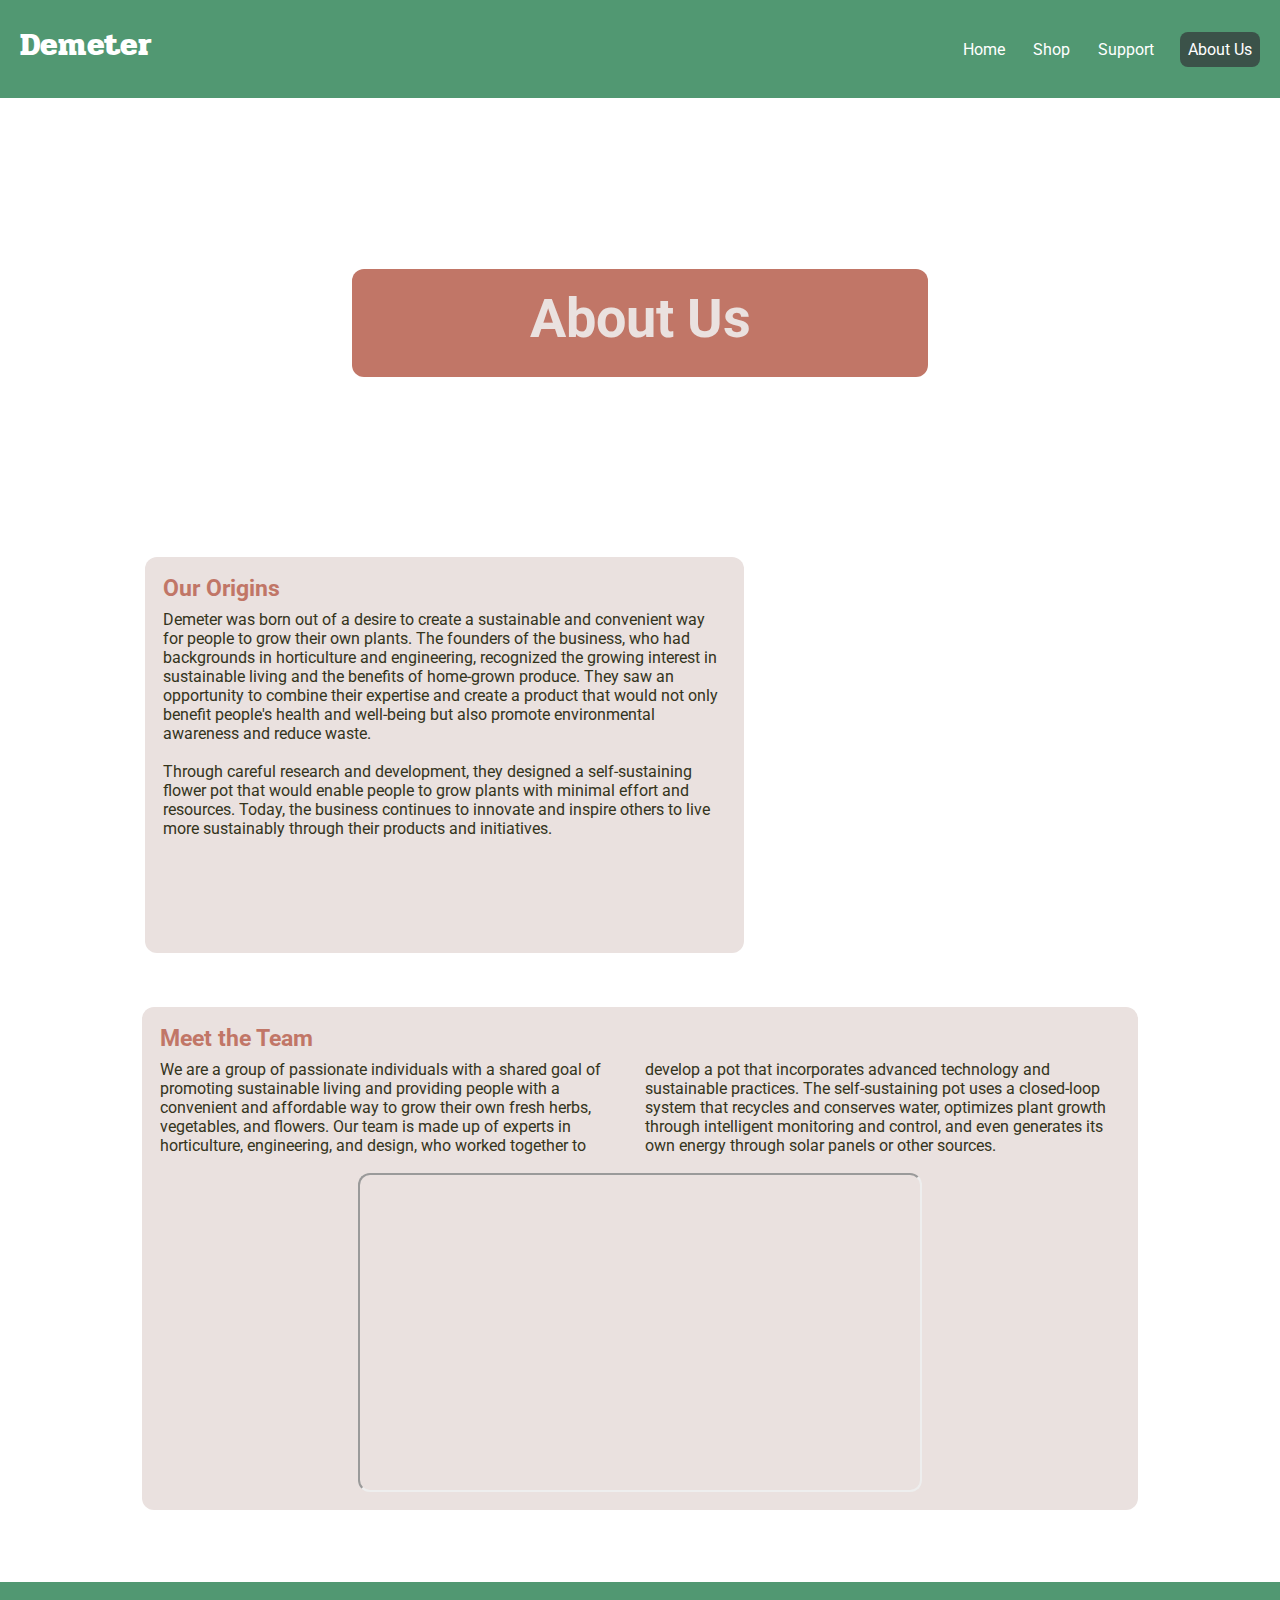
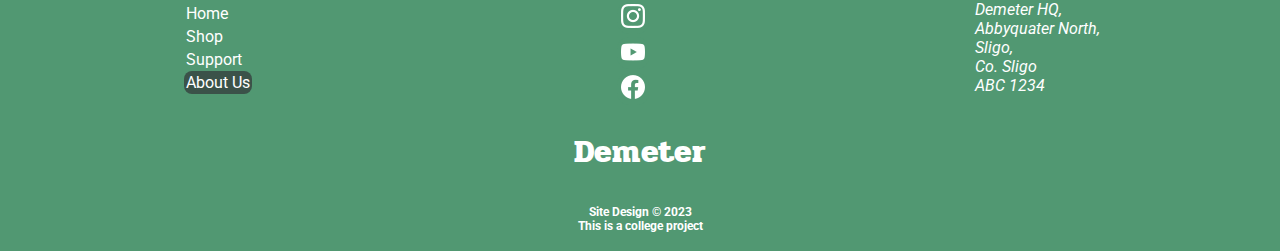
<file: about.html>
<!DOCTYPE html>
<html lang="en">

<head>

    <!--Styling-->
    <link rel="stylesheet" href="Style_Sheets/AboutSS.css">
    <link rel="stylesheet" href="Style_Sheets/universal_styling.css">
    <style>

    </style>
    
    <!--Customizing Tabs-->
    <link rel="icon" href="Resources/favicon.ico"/>
    <title id="title" >About | Demeter</title>

    <!--Meta Data-->
    <meta name="description" content="Welcome to the home of Demeter! Find out about how it can benifit you!">
    <meta name="keywords" content="Self-watering plant pot, Sustainable plant pot, Indoor plant pot, Eco-friendly plant pot, Smart plant pot">
    <meta charset="utf-8">

    <!--Importing Fonts-->
    <link href="https://fonts.googleapis.com/css2?family=Pridi&family=Roboto&display=swap" rel="stylesheet">

</head>

<body>

    <header>

        <nav id="top_navigation_bar">

            <h1 class="brand">Demeter</h1>
        
            <ul id="top_navigation_links">

                <li> <a href="index.html">Home</a> </li>
                <li> <a href="shop.html">Shop</a> </li>
                <li> <a href="support.html">Support</a> </li>
                <li> <a href="About.html" style="background-color: #3B5249; padding: 0.5em;">About Us</a> </li>

            </ul>

        </nav>

    </header>

    <main>

        <section id="page_title_banner">

            <article>
                <h2>About Us</h2>
            </article>

        </section>

        <section id="our_origins">

            <article id="origin_desc">

                <h2>Our Origins</h2>
                <p> Demeter was born out of a desire to create a sustainable and convenient way for people to grow their own plants. The founders of the business, who had 
                    backgrounds in horticulture and engineering, recognized the growing interest in sustainable living and the benefits of home-grown produce. They saw an 
                    opportunity to combine their expertise and create a product that would not only benefit people's health and well-being but also promote environmental 
                    awareness and reduce waste. 
                    <br><br>
                    Through careful research and development, they designed a self-sustaining flower pot that would enable people to grow plants 
                    with minimal effort and resources. Today, the business continues to innovate and inspire others to live more sustainably through their products and 
                    initiatives.</p>
            </article>

            <iframe id="map" src="https://www.google.com/maps/embed?pb=!1m18!1m12!1m3!1d2329.493929093083!2d-8.495338084126233!3d54.27752968018469!2m3!1f0!2f0!3f0!3m2!1i1024!2i768!4f13.1!3m3!1m2!1s0x485ee8289567faa3%3A0xa8c072864080d56!2sEnterprise%20Ireland%20Regional%20Office!5e0!3m2!1sen!2sie!4v1678810678383!5m2!1sen!2sie" width="600" height="450" style="border:0;" allowfullscreen="" loading="lazy" referrerpolicy="no-referrer-when-downgrade"></iframe>


        </section>

        <section id="meet_the_team">

            <article>

                <h2>Meet the Team</h2>
                <p class="columnDetails">We are a group of passionate individuals with a shared goal of promoting sustainable living and providing people with a convenient and affordable way to 
                    grow their own fresh herbs, vegetables, and flowers. Our team is made up of experts in horticulture, engineering, and design, who worked together to 
                    develop a pot that incorporates advanced technology and sustainable practices. The self-sustaining pot uses a closed-loop system that recycles and 
                    conserves water, optimizes plant growth through intelligent monitoring and control, and even generates its own energy through solar panels or other 
                    sources.</p>

            </article>

            <iframe width="560" height="315" src="https://www.youtube.com/embed/2a_GGiJvfiM?start=14" title="YouTube video player" allow="accelerometer; autoplay; clipboard-write; encrypted-media; gyroscope; picture-in-picture; web-share" allowfullscreen></iframe>

        </section>

    </main>

    <footer>

        <section id="navigation_and_info">

            <!--Website Navigation Links-->
            <article id="nav_links">

                <ul>

                    <li> <a href="index.html">Home</a> </li>
                    <li> <a href="shop.html">Shop</a> </li>
                    <li> <a href="support.html">Support</a> </li>
                    <li> <a href="About.html" style="background-color: #3B5249;">About Us</a> </li>

                </ul>

            </article>

            <!--Social Media Links-->
            <article id="socials">

                <ul>

                    <li> <button class="social_links" onclick="location.href='https://www.instagram.com/'" type="button"><img src="Resources/instagram.png" alt="Instagram Logo"></button> </li>
                    <li> <button class="social_links" onclick="location.href='https://www.youtube.com/'" type="button"><img src="Resources/youtube.png" alt="Youtube Logo"></button> </li>
                    <li> <button class="social_links" onclick="location.href='https://www.facebook.com/'" type="button"><img src="Resources/facebook.png" alt="Facebook Logo"></button> </li>

                </ul>

            </article>

            <!--Company Address-->
            <article>

                <address>
                    Demeter HQ,<br>
                    Abbyquater North,<br>
                    Sligo,<br>
                    Co. Sligo<br>
                    ABC 1234
                </address>

            </article>

        </section>

        <!--Logo and disclamer-->
        <article style="text-align: center;">
            <h1 class="brand">Demeter</h1>
            <h3 style="color: white; font-size: 12px; padding: 0%;">Site Design &copy; 2023</h3>
            <h3 style="color: white; font-size: 12px; padding: 0%;">This is a college project</h3>
        </article>

    </footer>

</body>

</html>
</file>
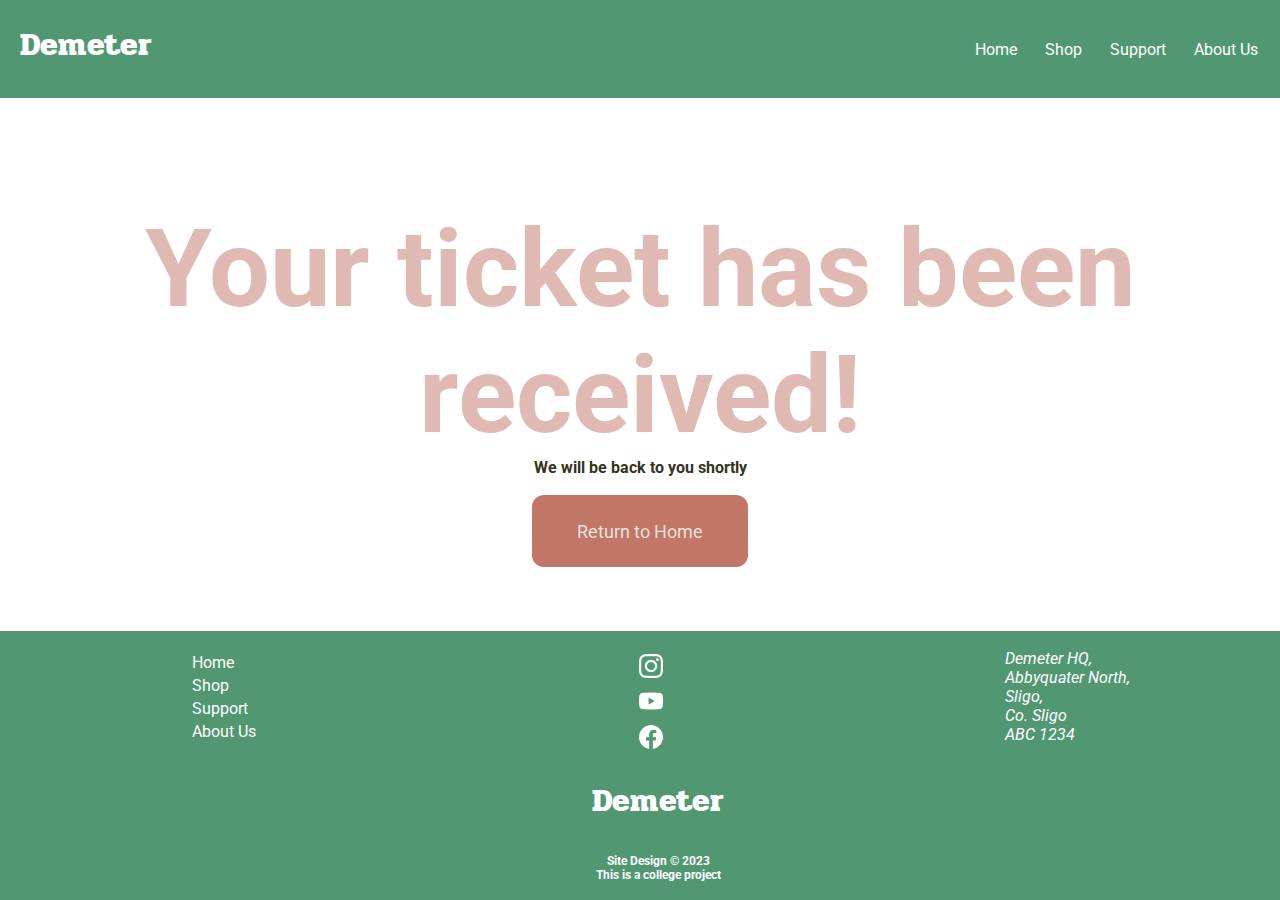
<file: submission.html>
<!DOCTYPE html>
<html lang="en">

<head>

    <!--Meta Data-->
    <title id="title" >Demeter</title>
    <meta name="Description" content="Successful ticket lodged"> <!--Not appropriate to add SEO here because this page should not be accessed from browser search-->
    <meta charset="utf-8">

    <!--Importing Fonts and Icons from Google-->
    <link href="https://fonts.googleapis.com/css2?family=Pridi&family=Roboto&display=swap" rel="stylesheet">
    <link href="https://fonts.googleapis.com/icon?family=Material+Icons" rel="stylesheet">
    
    <!--Styling-->
    <link rel="stylesheet" href="Style_Sheets/message.css">
    <link rel="stylesheet" href="Style_Sheets/universal_styling.css">
    <style>

        

    </style>

</head>

<body>

    <header>

        <nav id="top_navigation_bar">

            <h1 class="brand">Demeter</h1>
        
            <ul id="top_navigation_links">

                <li> <a href="index.html">Home</a> </li>
                <li> <a href="shop.html">Shop</a> </li>
                <li> <a href="support.html">Support</a> </li>
                <li> <a href="about.html">About Us</a> </li>

            </ul>

        </nav>

    </header>

    <main>

        <section id="message">
            <h2>Your ticket has been received!</h2>
            <h3>We will be back to you shortly</h3>
            <button onclick="location.href='index.html'">Return to Home</button>
        </section>

    </main>

    <footer>

        <section id="navigation_and_info">

            <!--Website Navigation Links-->
            <article id="nav_links">

                <ul>

                    <li> <a href="index.html">Home</a> </li>
                    <li> <a href="shop.html">Shop</a> </li>
                    <li> <a href="support.html">Support</a> </li>
                    <li> <a href="about.html">About Us</a> </li>

                </ul>

            </article>

            <!--Social Media Links-->
            <article id="socials">

                <ul>

                    <li> <button class="social_links" onclick="location.href='https://www.instagram.com/'" type="button"><img src="Resources/instagram.png" alt="Instagram Logo"></button> </li>
                    <li> <button class="social_links" onclick="location.href='https://www.youtube.com/'" type="button"><img src="Resources/youtube.png" alt="Youtube Logo"></button> </li>
                    <li> <button class="social_links" onclick="location.href='https://www.facebook.com/'" type="button"><img src="Resources/facebook.png" alt="Facebook Logo"></button> </li>

                </ul>

            </article>

            <!--Company Address-->
            <article>

                <address>
                    Demeter HQ,<br>
                    Abbyquater North,<br>
                    Sligo,<br>
                    Co. Sligo<br>
                    ABC 1234
                </address>

            </article>

        </section>

        <!--Logo and disclamer-->
        <article style="text-align: center;">
            <h1 class="brand">Demeter</h1>
            <h3 style="color: white; font-size: 12px; padding: 0%;">Site Design &copy; 2023</h3>
            <h3 style="color: white; font-size: 12px; padding: 0%;">This is a college project</h3>
        </article>

    </footer>

</body>

</html>
</file>
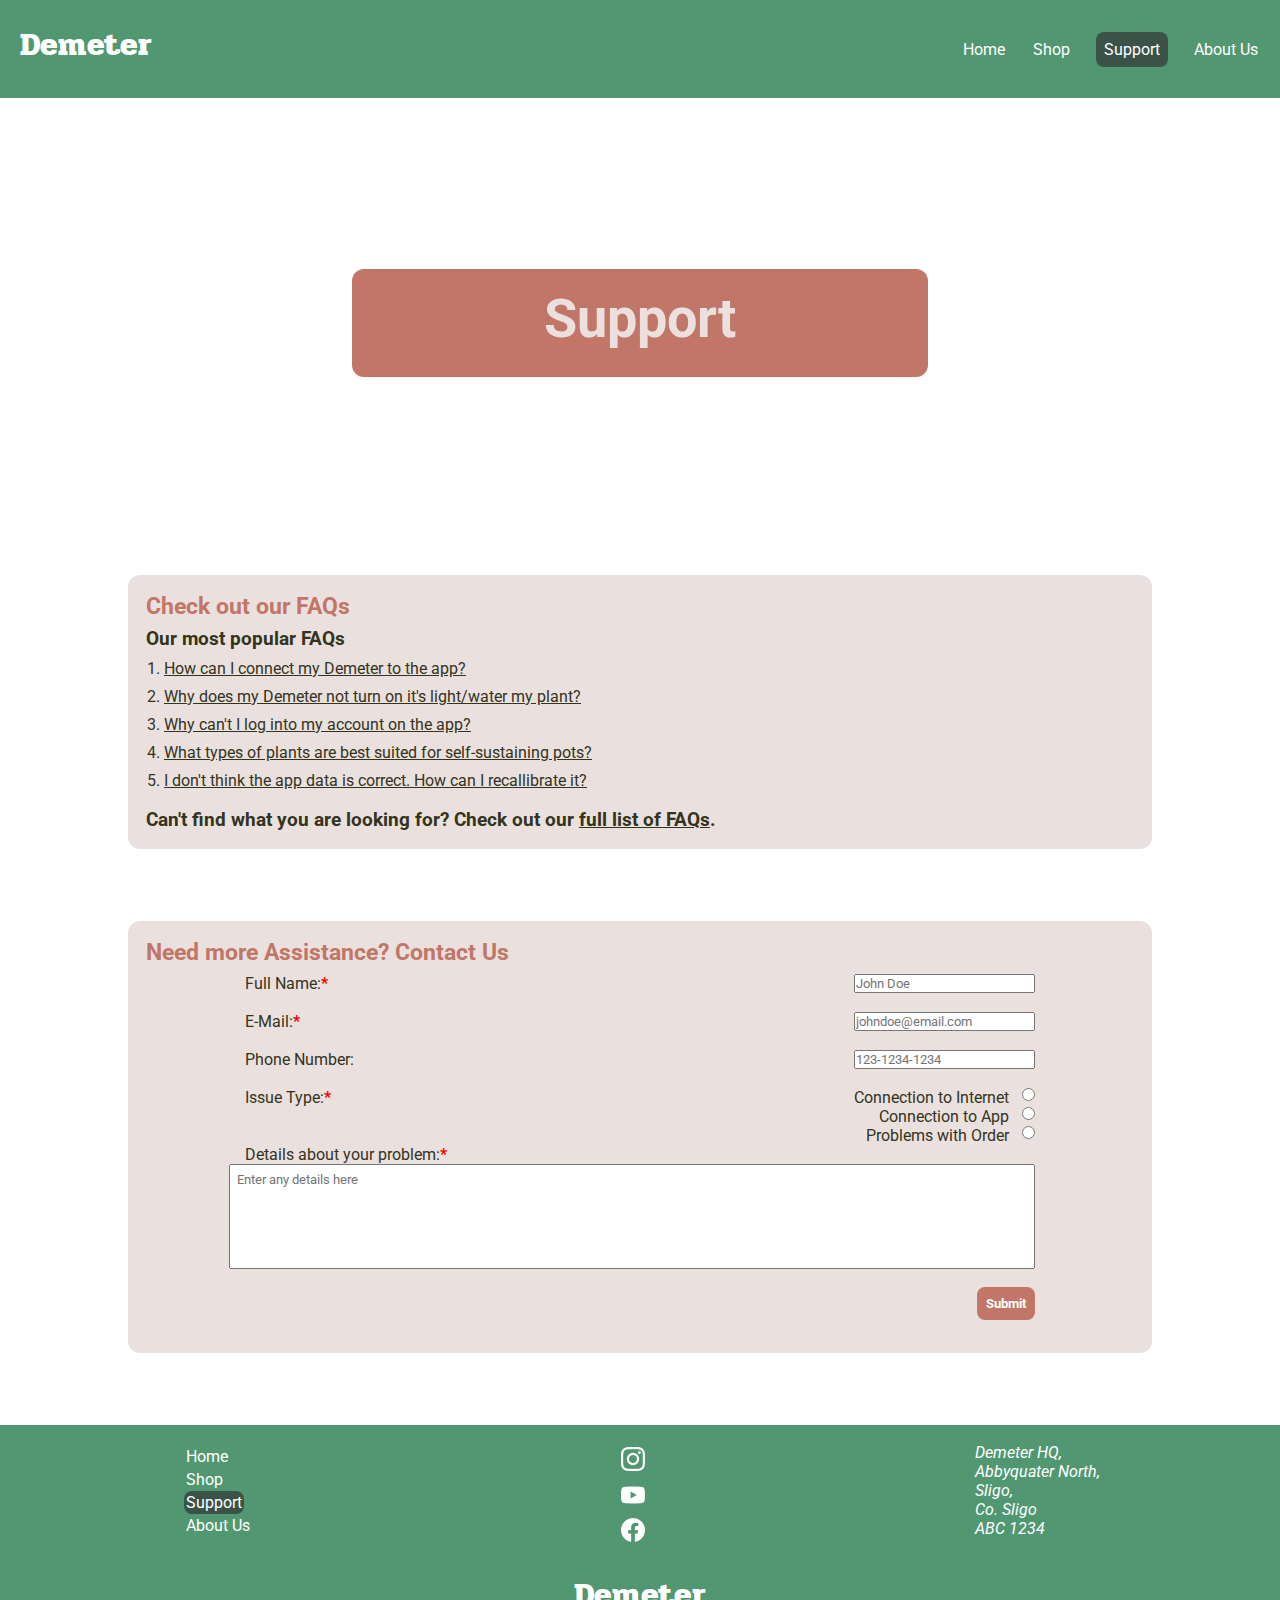
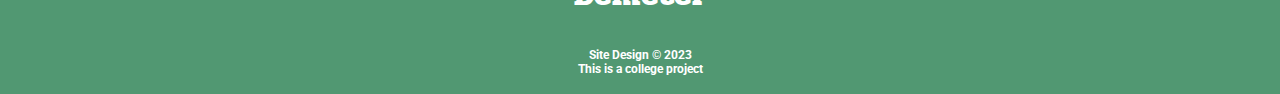
<file: support.html>
<!DOCTYPE html>
<html lang="en">

<head>

    <!--Styling-->
    <link rel="stylesheet" href="Style_Sheets/SupportSS.css">
    <link rel="stylesheet" href="Style_Sheets/universal_styling.css">
    <style>

        #submit {
            background-color: #C17667;
            color: white;
            cursor: pointer;
            font-weight: bold;
            border: none;
            padding: 1vh;
            border-radius: 8px;
            transition: .3s ease;
            margin-top: 2vh;
            width: fit-content;
            float: right;
        }

        #submit:hover {
            opacity: 0.8;
        }

    </style>

    <!--Meta Data-->
    <link rel="icon" href="Resources/favicon.ico"/>
    <title id="title" >Support | Demeter</title>
    <meta name="description" content="Get help if you are having issues with your Demeter pot">
    <meta name="keywords" content="Troubleshooting, Customer service, Product support, Maintenance tips, FAQ">
    <meta charset="utf-8">

    <!--Importing Fonts-->
    <link href="https://fonts.googleapis.com/css2?family=Pridi&family=Roboto&display=swap" rel="stylesheet">

</head>

<body>

    <header>

        <nav id="top_navigation_bar">

            <h1 class="brand">Demeter</h1>
        
            <ul id="top_navigation_links">

                <li> <a href="index.html">Home</a> </li>
                <li> <a href="shop.html">Shop</a> </li>
                <li> <a href="support.html" style="background-color: #3B5249; padding: 0.5em;">Support</a> </li>
                <li> <a href="about.html">About Us</a> </li>

            </ul>

        </nav>

    </header>

    <main>

        <section id="page_title_banner">

            <article>
                <h1>Support</h1>
            </article>

        </section>

        <section id="faq">

            <h2>Check out our FAQs</h2>
            <h3>Our most popular FAQs</h3>

            <ol>

                <li><a href="404.html">How can I connect my Demeter to the app?</a></li>
                <li><a href="404.html">Why does my Demeter not turn on it's light/water my plant?</a></li>
                <li><a href="404.html">Why can't I log into my account on the app?</a></li>
                <li><a href="404.html">What types of plants are best suited for self-sustaining pots?</a></li>
                <li><a href="404.html">I don't think the app data is correct. How can I recallibrate it?</a></li>

            </ol>
            <br>
            <h3>Can't find what you are looking for? Check out our <a href="404.html">full list of FAQs</a>.</h3>

        </section>

        <section id="contact_us">

            <h2>Need more Assistance? Contact Us</h2>
            <form action="submission.html" id="task" method="get">
                <label>Full Name:<span>*</span></label>
                <input name="fullName" type="text" placeholder="John Doe" required><br><br>

                <label>E-Mail:<span>*</span></label>
                <input name="eMail" type="email" placeholder="johndoe@email.com" required><br><br>

                <label>Phone Number:</label>
                <input name="phoneNumber" type="tel" placeholder="123-1234-1234"><br><br>

                <label>Issue Type:<span>*</span></label>
                <ul class="issueOptions">
                    <li><input type="radio" name="issue" value="connectionToInternet"><label style="float: right; margin-right: 1vw;">Connection to Internet</label><br></li>
                    <li><input type="radio" name="issue" value="connectionToApp"><label style="float: right; margin-right: 1vw;">Connection to App</label><br></li>
                    <li><input type="radio" name="issue" value="problemsWithOrder"><label style="float: right; margin-right: 1vw;">Problems with Order</label><br></li>
                </ul>

                <label>Details about your problem:<span>*</span></label>
                <textarea name="messageDetails" cols="100" rows="6" placeholder="Enter any details here" required ></textarea>

                <button type="submit" id="submit" value="Submit">Submit</button>

            </form>
        </section>

    </main>

    <footer>

        <section id="navigation_and_info">

            <!--Website Navigation Links-->
            <article id="nav_links">

                <ul>

                    <li> <a href="index.html">Home</a> </li>
                    <li> <a href="shop.html">Shop</a> </li>
                    <li> <a href="support.html" style="background-color: #3B5249;">Support</a> </li>
                    <li> <a href="About.html">About Us</a> </li>

                </ul>

            </article>

            <!--Social Media Links-->
            <article id="socials">

                <ul>

                    <li> <button class="social_links" onclick="location.href='https://www.instagram.com/'" type="button"><img src="Resources/instagram.png" alt="Instagram Logo"></button> </li>
                    <li> <button class="social_links" onclick="location.href='https://www.youtube.com/'" type="button"><img src="Resources/youtube.png" alt="Youtube Logo"></button> </li>
                    <li> <button class="social_links" onclick="location.href='https://www.facebook.com/'" type="button"><img src="Resources/facebook.png" alt="Facebook Logo"></button> </li>

                </ul>

            </article>

            <!--Company Address-->
            <article>

                <address>
                    Demeter HQ,<br>
                    Abbyquater North,<br>
                    Sligo,<br>
                    Co. Sligo<br>
                    ABC 1234
                </address>

            </article>

        </section>

        <!--Logo and disclamer-->
        <article style="text-align: center;">
            <h1 class="brand">Demeter</h1>
            <h3 style="color: white; font-size: 12px; padding: 0%;">Site Design &copy; 2023</h3>
            <h3 style="color: white; font-size: 12px; padding: 0%;">This is a college project</h3>
        </article>

    </footer>

</body>

</html>
</file>
<file: Style_Sheets/AboutSS.css>
h2 {

    color: #C17667;
    margin-bottom: 1vh;
    font-size: 2.5vh;

}

/* Top Banner */
#page_title_banner {

    margin-top: 5vh;
    background-image: url(https://images.pexels.com/photos/3184339/pexels-photo-3184339.jpeg?auto=compress&cs=tinysrgb&w=1260&h=750&dpr=1);
    background-position: center;
    background-size: cover;
    height: 36vh;
    padding: 2vh;
    
}

#page_title_banner article {

    background-color: #C17667;
    width: 60vh;
    height: 8vh;
    margin: auto;
    border-radius: 12px;
    text-align: center;
    padding: 2vh;
    margin-top: 12vh;

}

#page_title_banner h2 {

    font-size: 6vh;
    color: #EAE1DF;

}
/* End of Top Banner */

/* Orgins */
#our_origins {

    width: 80%;
    height: 56vh;
    margin: auto;
    display: flex;

}

#our_origins #origin_desc {

    background-color: #EAE1DF;
    border-radius: 12px;
    height: fit-content;
    min-height: 40vh;
    width: 55%;
    float: left;
    margin: auto;
    padding: 2vh;
}

#our_origins #map {

    border-radius: 12px;
    height: 40vh;
    width: 35%;
    float: right;
    margin: auto;

}

#meet_the_team {

    width: 75%;
    height: fit-content;
    margin: auto;
    background-color: #EAE1DF;
    border-radius: 12px;
    margin-bottom: 8vh;
    padding: 2vh;

}

.columnDetails {

    column-count: 2;
    column-gap: 1vh;

}

iframe {

    border-radius: 12px ;
    display: block;
    margin: auto;
    margin-top: 2vh;

}
</file>
<file: Style_Sheets/universal_styling.css>
*{

    margin: 0px;
    padding: 0px;
    font-family: 'Roboto', sans-serif;
    color: #34341C;

}

h1 {

    color: #C17667;
    margin-bottom: 1vh;
    font-size: 3vh;
    font-weight: bold;

}

/*Top Menu Styling*/
.brand {

    font-family: 'Pridi';
    font-size: 32px;
    color: white;
    padding: 20px;
    letter-spacing: 1px;

}

#top_navigation_bar {

    display: flex;
    align-items: center;
    justify-content: space-between;
    background-color: #519872;

}

#top_navigation_links li{

    list-style-type: none;
    display: inline-block;
    padding-right: 20px;

}

#top_navigation_links a{

    color: white;
    text-decoration: none;
    padding: 2px;
    border-radius: 8px ;
    transition: .3s ease;
    transition-property: background-color, border-radius;

}

#top_navigation_links a:hover {

    background-color: #3B5249;
    border-radius: 8px ;

}
/* End of Top Menu Styling*/

/* Footer Styling*/
footer {

    background-color: #519872;
    padding: 2vh;
    bottom: 0;
    left: 0;
    margin-top: 8vh;

}

#navigation_and_info {

    justify-content:space-around;
    display: flex;

}

#nav_links a {

    color: white;
    text-decoration: none;
    padding: 2px;
    border-radius: 8px ;
    transition: .3s ease;
    transition-property: background-color, border-radius;

}

#nav_links a:hover {

    background-color: #3B5249;
    border-radius: 8px ;

}

#nav_links li {

    list-style-type: none;
    margin: 4px;

}

#socials li {

    list-style-type: none;
    padding-left: 4vh;

}

.social_links {

    width: 32px;
    height: 32px;
    margin: 0.2vh;
    background-color: #519872;
    border: transparent;
    border-radius: 12px;
    transition: 0.3s ease;

}

.social_links:hover {

    background-color: #3B5249;
    border-radius: 12px;
    cursor: pointer;

}

address {

    color: white;

}
/* End of Footer Styling*/
</file>
<file: Style_Sheets/message.css>
h2 {

    opacity: 0.5;
    font-size: 20vh;

}

main {

    padding: 4vh;

}

/* Error msg stryling */
#message {

    text-align: center;
    margin-top: 8vh;

}

#message h2 {

    font-size: 12vh;
    color: #c17667;
    border-radius: 12px;

}

#message h3 {

    font-size: 100%;

}

#message button {

    margin-top: 2vh;
    color: #eae1df;
    background-color: #c17667;
    border-radius: 12px;
    height: 8vh;
    width: 24vh;
    transition: 0.3s ease;
    border: #c17667;
    font-size: 2vh;

}

#message button:hover {

    opacity: 0.8;

}
/* End of Error msg stryling */

footer {

    width: 100%;
    position: fixed;
    bottom: 0;

}
</file>
<file: Style_Sheets/SupportSS.css>
h2 {

    color: #C17667;
    margin-bottom: 1vh;
    font-size: 2.5vh;

}

/* Top Banner */
#page_title_banner {

    margin-top: 5vh;
    margin-bottom: 8vh;
    background-image: url(https://images.unsplash.com/photo-1596364725424-7673f05f64b1?ixlib=rb-4.0.3&ixid=MnwxMjA3fDB8MHxwaG90by1wYWdlfHx8fGVufDB8fHx8&auto=format&fit=crop&w=687&q=80);
    background-position: center;
    background-size: cover;
    height: 36vh;
    padding: 2vh;
    
}

#page_title_banner article {

    background-color: #C17667;
    width: 60vh;
    height: 8vh;
    margin: auto;
    border-radius: 12px;
    text-align: center;
    padding: 2vh;
    margin-top: 12vh;

}

#page_title_banner h1 {

    font-size: 6vh;
    color: #EAE1DF;

}

/* End of Top Banner */

/* FAQ Banner */
#faq {

    margin-left: 10%;
    margin-right: 10%;
    margin-top: 5vh;
    margin-bottom: 8vh;
    background-color: #EAE1DF;
    border-radius: 12px;
    padding: 2vh;

}

#faq ol {

    margin-left: 2vh;

}

#faq li {

    margin-top: 1vh;

}

/* End of FAQ Banner */

/* Contact us Banner */
#contact_us {

    margin-left: 10%;
    margin-right: 10%;
    margin-top: 5vh;
    margin-bottom: 8vh;
    height: 44vh;
    background-color: #EAE1DF;
    border-radius: 12px;
    padding: 2vh;

}

#contact_us span {

    font-weight: bold;
    color: red;

}

#task {
    margin: auto;
    width: 80%;
    height: fit-content;
}

#task label {
    float: left;
}

#task input {
    float: right;
}

#task textarea {
    float: right;
    padding: 0.5em;
}

.issueOptions li{

    list-style: none;
    margin-left: 14.1vh;

}

textarea {
    resize: none;
    width: 100%;
}
/* End of Contact us Banner */
</file>
